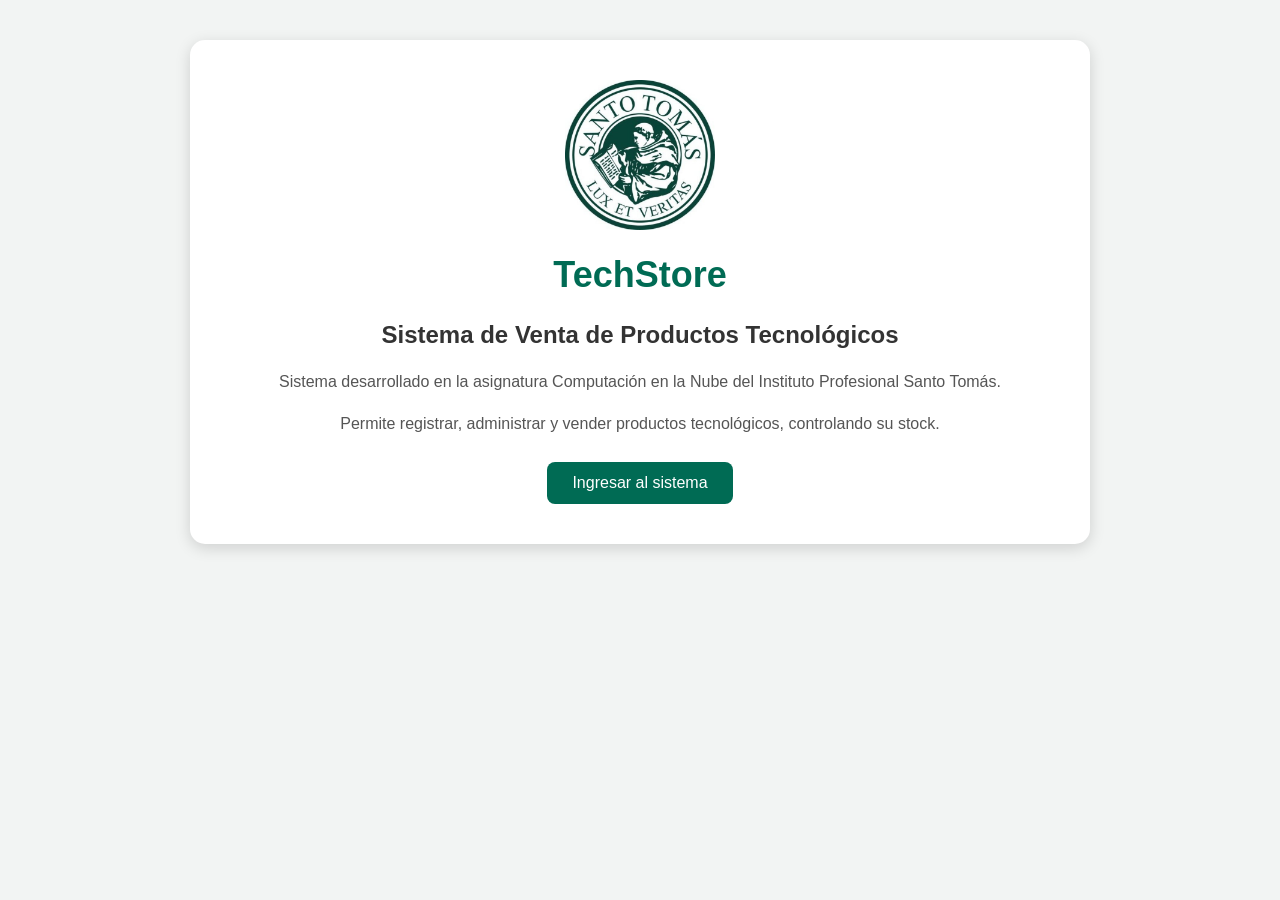
<file: index.html>
<!DOCTYPE html>
<html lang="es">

<head>
    <meta charset="UTF-8">
    <meta name="viewport" content="width=device-width, initial-scale=1.0">

    <title>TechStore</title>

    <link rel="stylesheet" href="style.css">
</head>

<body>

    <div class="contenedor">

        <img
            src="logo-santo-tomas.jpg"
            alt="Logo Santo Tomás"
            class="logo"
        >

        <h1>TechStore</h1>

        <h2>Sistema de Venta de Productos Tecnológicos</h2>

        <p>
            Sistema desarrollado en la asignatura Computación en la Nube
            del Instituto Profesional Santo Tomás.
        </p>

        <p>
            Permite registrar, administrar y vender productos tecnológicos,
            controlando su stock.
        </p>

        <a href="productos.html" class="boton-ingresar">
            Ingresar al sistema
        </a>

    </div>

</body>

</html>
</file>
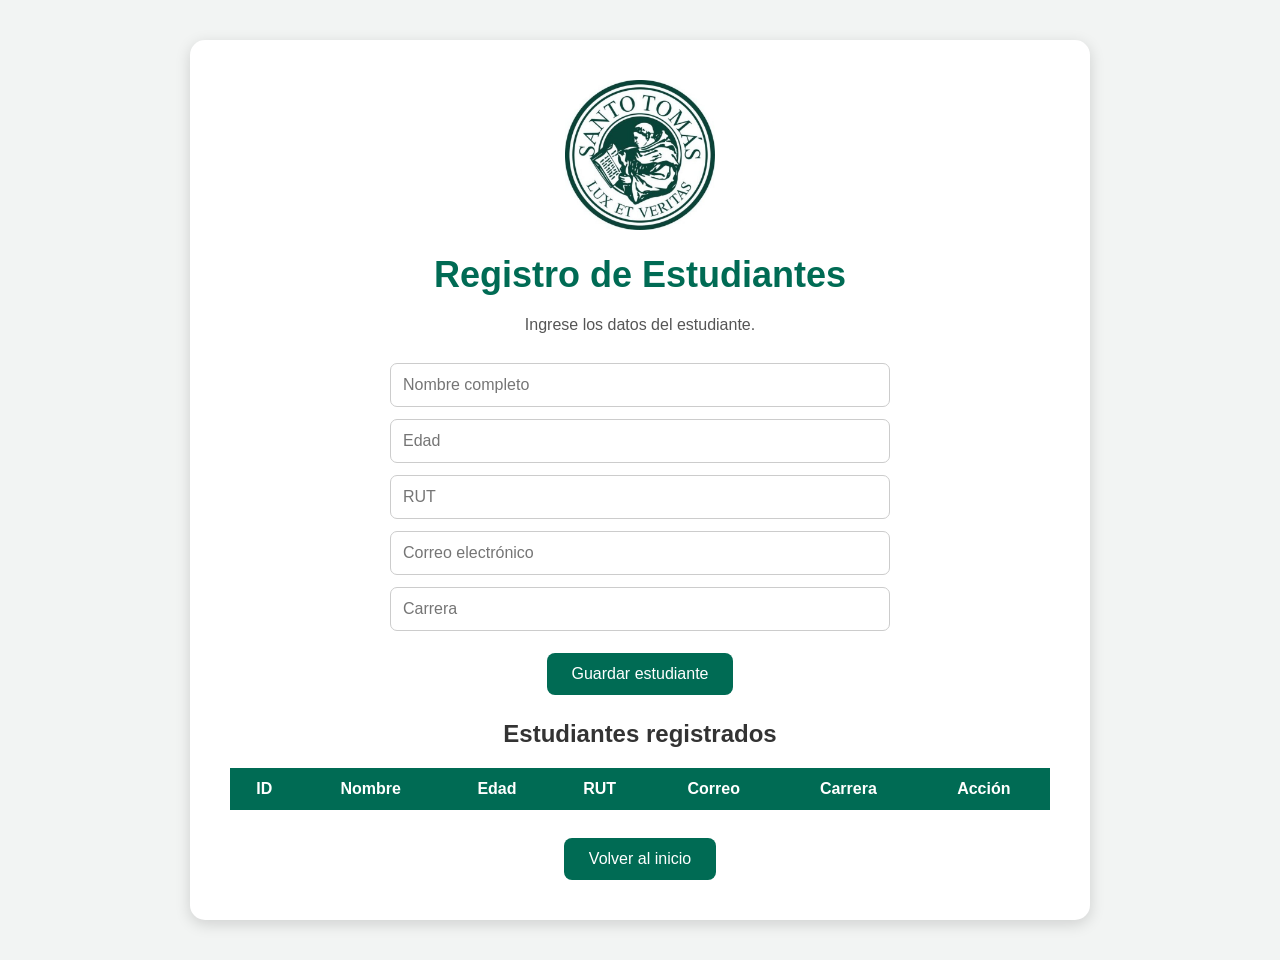
<file: estudiantes.html>
<!DOCTYPE html>
<html lang="es">

<head>
    <meta charset="UTF-8">
    <meta name="viewport" content="width=device-width, initial-scale=1.0">

    <title>Registro de Estudiantes</title>

    <link rel="stylesheet" href="style.css">
</head>

<body>

    <div class="contenedor">

        <img
            src="logo-santo-tomas.jpg"
            alt="Logo Santo Tomás"
            class="logo"
        >

        <h1>Registro de Estudiantes</h1>

        <p>Ingrese los datos del estudiante.</p>

        <form id="formulario">

            <input
                type="text"
                id="nombre"
                placeholder="Nombre completo"
                required
            >

            <input
                type="number"
                id="edad"
                placeholder="Edad"
                min="1"
                required
            >

            <input
                type="text"
                id="rut"
                placeholder="RUT"
                required
            >

            <input
                type="email"
                id="correo"
                placeholder="Correo electrónico"
                required
            >

            <input
                type="text"
                id="carrera"
                placeholder="Carrera"
                required
            >

            <button type="submit">
                Guardar estudiante
            </button>

        </form>

        <h2>Estudiantes registrados</h2>

        <table>

            <thead>
                <tr>
                    <th>ID</th>
                    <th>Nombre</th>
                    <th>Edad</th>
                    <th>RUT</th>
                    <th>Correo</th>
                    <th>Carrera</th>
                    <th>Acción</th>
                </tr>
            </thead>

            <tbody id="tablaDatos">
            </tbody>

        </table>

        <br>

        <a href="index.html" class="boton-ingresar">
            Volver al inicio
        </a>

    </div>

    <script src="script.js"></script>

</body>

</html>
</file>
<file: style.css>
* {
    box-sizing: border-box;
}

body {
    font-family: Arial, sans-serif;
    background-color: #f2f4f3;
    margin: 0;
    padding: 40px 20px;
    min-height: 100vh;

    display: flex;
    justify-content: center;
    align-items: flex-start;
}

.contenedor {
    background-color: white;
    width: 100%;
    max-width: 900px;
    padding: 40px;
    text-align: center;
    border-radius: 15px;
    box-shadow: 0 4px 15px rgba(0, 0, 0, 0.15);
}

.logo {
    width: 150px;
    max-width: 100%;
    margin-bottom: 10px;
}

h1 {
    color: #006b54;
    font-size: 36px;
    margin: 10px 0;
}

h2 {
    color: #333;
    margin-top: 25px;
}

p {
    color: #555;
    line-height: 1.6;
}

/* FORMULARIO */

form {
    max-width: 500px;
    margin: 25px auto;
}

input {
    display: block;
    width: 100%;
    padding: 12px;
    margin-bottom: 12px;

    border: 1px solid #ccc;
    border-radius: 7px;

    font-size: 16px;
}

input:focus {
    outline: 2px solid #006b54;
    border-color: #006b54;
}

/* BOTONES */

button,
.boton-ingresar {
    display: inline-block;

    background-color: #006b54;
    color: white;

    border: none;
    border-radius: 8px;

    padding: 12px 25px;
    margin-top: 10px;

    font-size: 16px;
    text-decoration: none;
    cursor: pointer;
}

button:hover,
.boton-ingresar:hover {
    background-color: #004d3c;
}

/* TABLA */

table {
    width: 100%;
    border-collapse: collapse;
    margin-top: 20px;
}

th {
    background-color: #006b54;
    color: white;
    padding: 12px;
}

td {
    padding: 10px;
    border-bottom: 1px solid #ddd;
}

tr:hover {
    background-color: #f5f5f5;
}

td button {
    background-color: #b42318;
    padding: 8px 12px;
    margin: 0;
}

td button:hover {
    background-color: #8a1c13;
}

/* SEPARADORES */

hr {
    border: none;
    border-top: 1px solid #ddd;
    margin: 30px 0;
}

/* CELULARES */

@media (max-width: 700px) {

    body {
        padding: 15px;
    }

    .contenedor {
        padding: 25px 15px;
    }

    h1 {
        font-size: 28px;
    }

    table {
        font-size: 12px;
    }

    th,
    td {
        padding: 7px 4px;
    }
}
</file>
